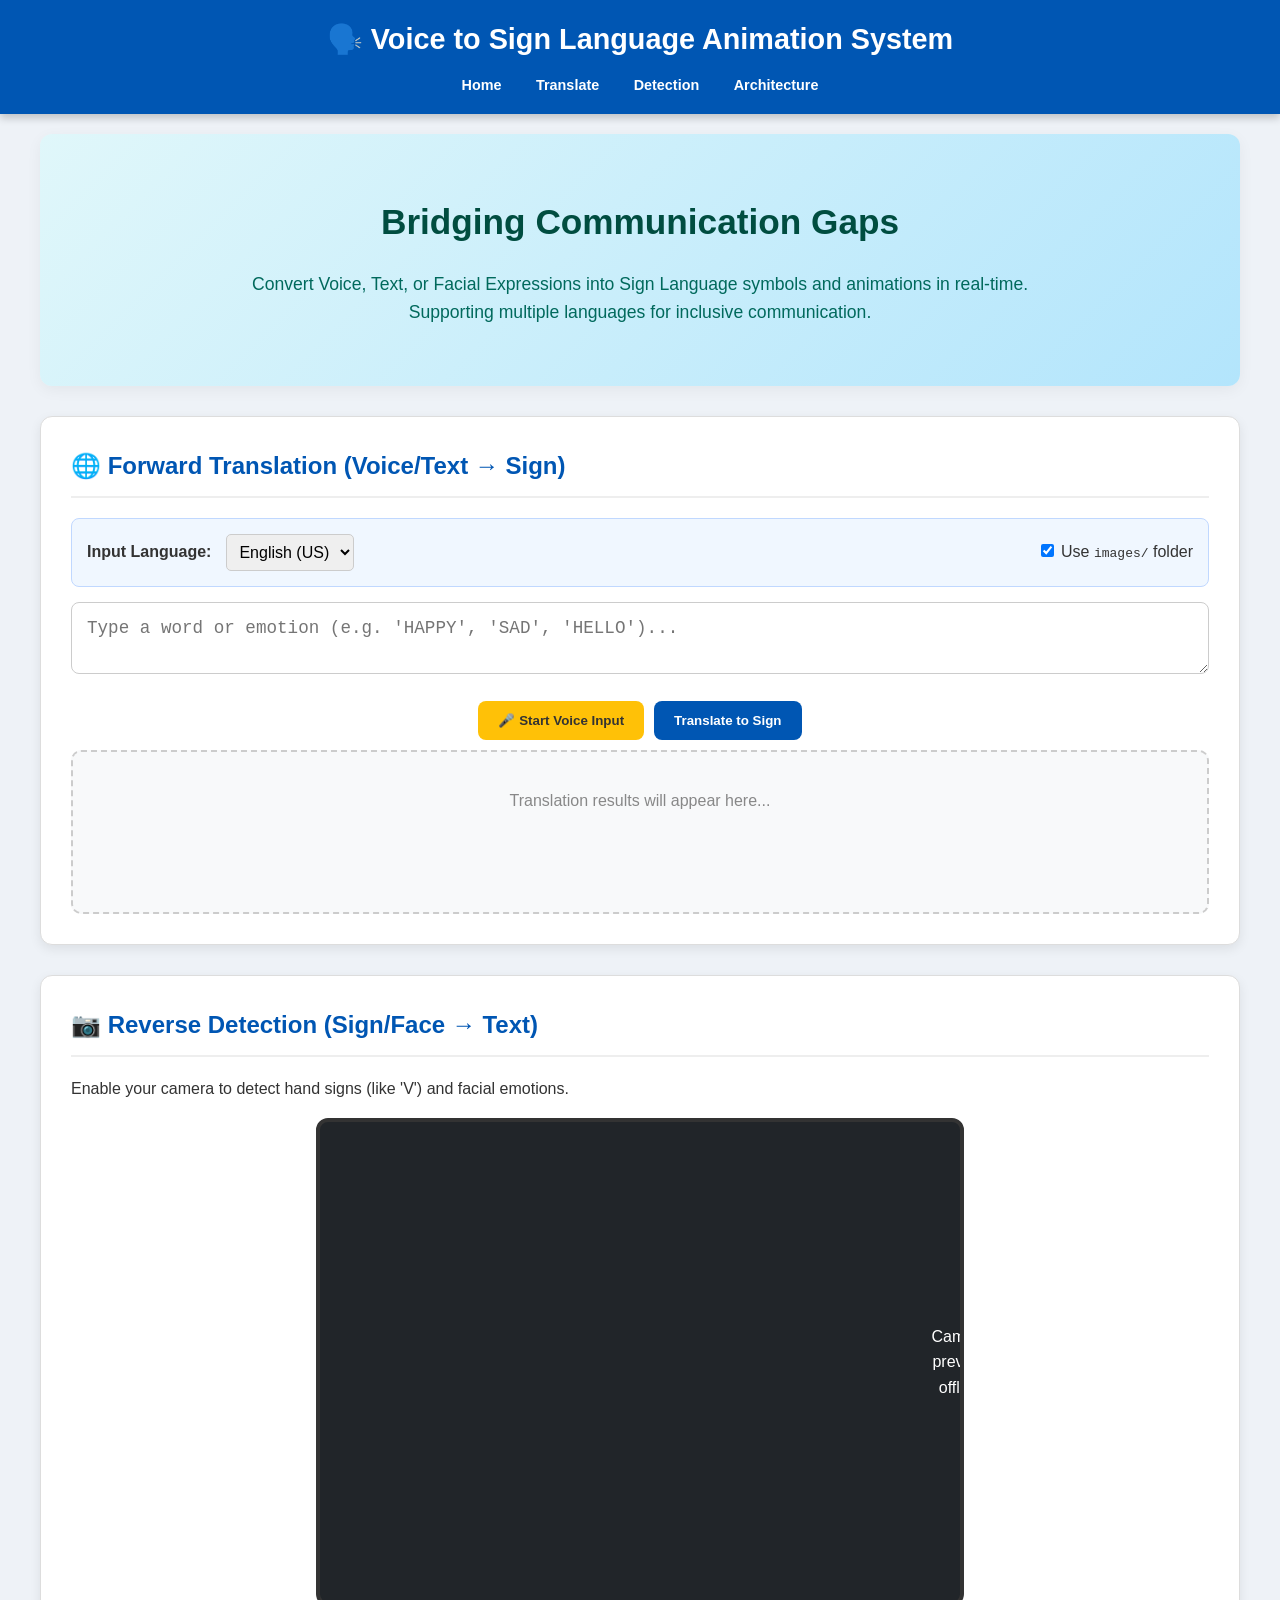
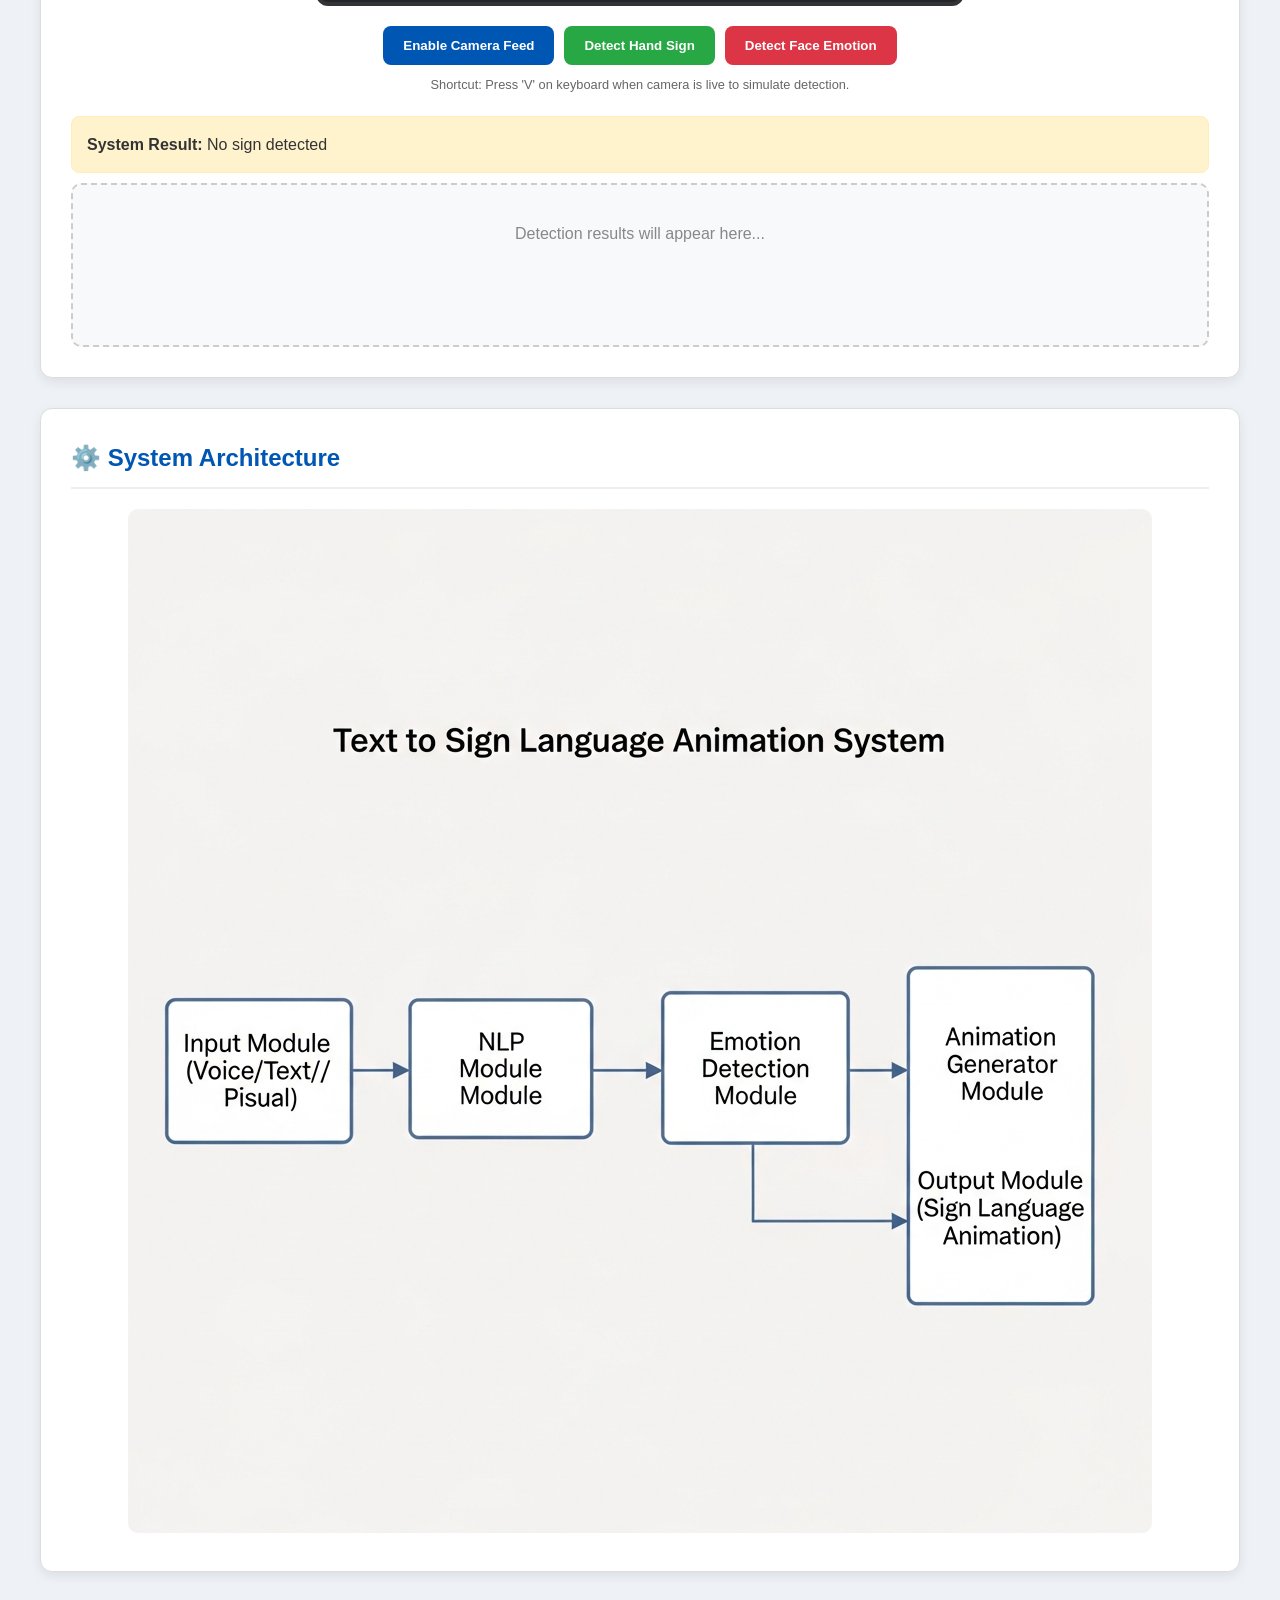
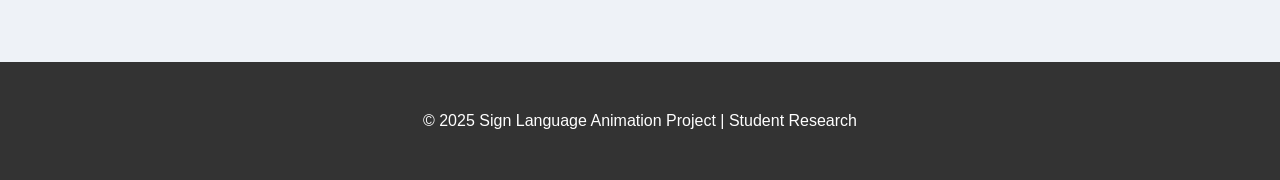
<file: index.html>
<!DOCTYPE html>
<html lang="en">
<head>
    <meta charset="UTF-8">
    <meta name="viewport" content="width=device-width, initial-scale=1.0">
    <title>Voice to Sign Language Animation System</title>
    <style>
        /* --- Design and Interface Styling --- */
        :root {
            --primary-color: #0056b3;
            --secondary-color: #28a745;
            --background-color: #eef2f7;
            --card-background: #ffffff;
            --highlight-color: #ffc107;
            --listening-color: #dc3545;
            --camera-bg: #212529;
            
            /* Emotion Colors */
            --happy-color: #28a745;
            --sad-color: #007bff;
            --angry-color: #dc3545;
            --surprised-color: #fd7e14;
        }
        
        body {
            font-family: 'Inter', sans-serif;
            margin: 0;
            padding: 0;
            background-color: var(--background-color);
            color: #333;
            line-height: 1.6;
            scroll-behavior: smooth;
        }

        header {
            background-color: var(--primary-color);
            color: white;
            padding: 1rem 0;
            text-align: center;
            position: sticky;
            top: 0;
            z-index: 1000;
            box-shadow: 0 4px 8px rgba(0, 0, 0, 0.2);
        }

        header h1 { margin: 0; font-size: 1.8rem; }

        nav { margin-top: 10px; }
        nav a {
            color: white;
            margin: 0 15px;
            text-decoration: none;
            font-weight: 600;
            font-size: 0.9rem;
        }
        nav a:hover { color: var(--highlight-color); }

        main {
            padding: 20px;
            max-width: 1200px;
            margin: 0 auto;
        }

        /* Hero Section */
        #hero {
            text-align: center;
            padding: 60px 20px;
            background: linear-gradient(135deg, #e0f7fa 0%, #b3e5fc 100%);
            border-radius: 12px;
            margin-bottom: 30px;
            box-shadow: 0 4px 15px rgba(0,0,0,0.05);
        }
        #hero h2 { font-size: 2.2rem; color: #004d40; margin-bottom: 10px; border: none; }
        #hero p { font-size: 1.1rem; color: #00695c; max-width: 800px; margin: 0 auto; }

        .container {
            background-color: var(--card-background);
            padding: 30px;
            margin-bottom: 30px;
            border-radius: 12px;
            box-shadow: 0 4px 12px rgba(0, 0, 0, 0.08);
            border: 1px solid #ddd;
        }

        h2 { color: var(--primary-color); border-bottom: 2px solid #eee; padding-bottom: 10px; margin-top: 0; }

        /* Language Select */
        .language-select-group {
            background: #f0f7ff;
            padding: 15px;
            border-radius: 8px;
            margin-bottom: 15px;
            display: flex;
            align-items: center;
            gap: 15px;
            border: 1px solid #c0d8ff;
        }
        select {
            padding: 8px;
            border-radius: 5px;
            border: 1px solid #ccc;
            font-size: 1rem;
        }

        /* Camera Styling */
        .camera-wrapper {
            position: relative;
            width: 100%;
            max-width: 640px;
            margin: 0 auto;
            background: var(--camera-bg);
            border-radius: 12px;
            overflow: hidden;
            aspect-ratio: 4/3;
            display: flex;
            align-items: center;
            justify-content: center;
            border: 4px solid #333;
        }

        #video-feed {
            width: 100%;
            height: 100%;
            object-fit: cover;
            transform: scaleX(-1);
        }

        .recognition-overlay {
            position: absolute;
            bottom: 20px;
            left: 50%;
            transform: translateX(-50%);
            background: rgba(0, 0, 0, 0.8);
            color: white;
            padding: 12px 24px;
            border-radius: 30px;
            font-weight: bold;
            display: none;
            z-index: 10;
            border: 2px solid white;
        }

        .controls {
            display: flex;
            gap: 10px;
            justify-content: center;
            margin-top: 20px;
            flex-wrap: wrap;
        }

        button {
            padding: 12px 20px;
            border-radius: 8px;
            border: none;
            cursor: pointer;
            font-weight: 600;
            transition: all 0.2s;
        }

        .btn-primary { background-color: var(--primary-color); color: white; }
        .btn-secondary { background-color: var(--secondary-color); color: white; }
        .btn-warning { background-color: var(--highlight-color); color: #333; }
        .btn-danger { background-color: var(--listening-color); color: white; }

        /* Output Area */
        .result-box {
            min-height: 120px;
            display: flex;
            flex-direction: column;
            align-items: center;
            gap: 15px;
            padding: 20px;
            background: #f8f9fa;
            border: 2px dashed #ccc;
            border-radius: 10px;
            margin-top: 10px;
            transition: background 0.3s ease;
        }

        .emotion-header {
            display: flex;
            flex-direction: column;
            align-items: center;
            margin-bottom: 10px;
        }

        .alphabet-row {
            display: flex;
            flex-wrap: wrap;
            justify-content: center;
            gap: 10px;
        }

        .sign-img {
            width: 90px;
            height: 90px;
            border: 2px solid var(--primary-color);
            border-radius: 8px;
            background: white;
            animation: popIn 0.3s ease-out;
            object-fit: contain;
        }

        .emotion-symbol { font-size: 3rem; animation: bounce 0.5s infinite alternate; }

        @keyframes popIn { from { transform: scale(0); opacity: 0; } to { transform: scale(1); opacity: 1; } }
        @keyframes bounce { from { transform: translateY(0); } to { transform: translateY(-8px); } }

        footer { text-align: center; padding: 30px; background: #333; color: #fff; margin-top: 40px; }
    </style>
</head>
<body>

<header>
    <h1>🗣️ Voice to Sign Language Animation System</h1>
    <nav>
        <a href="#home">Home</a>
        <a href="#forward">Translate</a>
        <a href="#reverse">Detection</a>
        <a href="#architecture">Architecture</a>
    </nav>
</header>

<main>
    <!-- Hero Headline Section -->
    <section id="home">
        <div id="hero">
            <h2>Bridging Communication Gaps</h2>
            <p>Convert Voice, Text, or Facial Expressions into Sign Language symbols and animations in real-time. Supporting multiple languages for inclusive communication.</p>
        </div>
    </section>

    <!-- Section 1: Voice to Sign (Multi-Language) -->
    <section id="forward" class="container">
        <h2>🌐 Forward Translation (Voice/Text → Sign)</h2>
        
        <div class="language-select-group">
            <label for="language-select" style="font-weight: bold;">Input Language:</label>
            <select id="language-select">
                <option value="en-US">English (US)</option>
                <option value="ta-IN">Tamil (India)</option>
                <option value="hi-IN">Hindi (India)</option>
            </select>
            <label style="margin-left: auto;">
                <input type="checkbox" id="use-local-images" checked> Use <code>images/</code> folder
            </label>
        </div>
        
        <textarea id="text-input" style="width:100%; padding:15px; border-radius:8px; border:1px solid #ccc; font-size: 1.1rem; box-sizing: border-box;" placeholder="Type a word or emotion (e.g. 'HAPPY', 'SAD', 'HELLO')..." rows="2"></textarea>
        
        <div class="controls">
            <button id="voice-input-btn" class="btn-warning">🎤 Start Voice Input</button>
            <button id="translate-btn" class="btn-primary">Translate to Sign</button>
        </div>

        <div id="fingerspell-output" class="result-box">
            <p style="color:#888;">Translation results will appear here...</p>
        </div>
    </section>

    <!-- Section 2: Camera Recognition -->
    <section id="reverse" class="container">
        <h2>📷 Reverse Detection (Sign/Face → Text)</h2>
        <p>Enable your camera to detect hand signs (like 'V') and facial emotions.</p>
        
        <div class="camera-wrapper">
            <video id="video-feed" autoplay playsinline muted></video>
            <div id="recognition-overlay" class="recognition-overlay">Detected: Analyzing...</div>
            <div id="placeholder-text" style="color:white; text-align:center;">Camera preview offline</div>
        </div>

        <div class="controls">
            <button id="start-camera-btn" class="btn-primary">Enable Camera Feed</button>
            <button id="mock-sign-btn" class="btn-secondary" disabled>Detect Hand Sign</button>
            <button id="mock-emotion-btn" class="btn-danger" disabled>Detect Face Emotion</button>
            <button id="clear-detection-btn" class="btn-warning" style="display: none;">Clear/Reset</button>
        </div>
        <p style="text-align:center; font-size:0.8rem; color:#666; margin-top:10px;">Shortcut: Press 'V' on keyboard when camera is live to simulate detection.</p>

        <div id="detection-results" style="margin-top:20px; padding:15px; background:#fff3cd; border-radius:8px; border: 1px solid #ffeeba;">
            <strong>System Result:</strong> <span id="output-text">No sign detected</span>
        </div>

        <div id="reverse-sign-output" class="result-box">
            <p style="color:#888;">Detection results will appear here...</p>
        </div>
    </section>

    <!-- Section 3: Architecture -->
    <section id="architecture" class="container">
        <h2>⚙️ System Architecture</h2>
        <div style="text-align:center;">
            <img id="flowchart-img" src="images/download.jpg" alt="System Flowchart" style="max-width:100%; border-radius:10px;" onerror="this.src='https://placehold.co/800x300/eef2f7/0056b3?text=Architecture+Flowchart+Found';">
        </div>
    </section>
</main>

<footer>
    <p>© 2025 Sign Language Animation Project | Student Research</p>
</footer>

<script>
    document.addEventListener('DOMContentLoaded', () => {
        const textInput = document.getElementById('text-input');
        const voiceBtn = document.getElementById('voice-input-btn');
        const translateBtn = document.getElementById('translate-btn');
        const fingerspellDiv = document.getElementById('fingerspell-output');
        const reverseOutputDiv = document.getElementById('reverse-sign-output');
        const useLocalToggle = document.getElementById('use-local-images');
        const languageSelect = document.getElementById('language-select');
        
        const video = document.getElementById('video-feed');
        const overlay = document.getElementById('recognition-overlay');
        const startCamBtn = document.getElementById('start-camera-btn');
        const mockSignBtn = document.getElementById('mock-sign-btn');
        const mockEmotionBtn = document.getElementById('mock-emotion-btn');
        const clearBtn = document.getElementById('clear-detection-btn');
        const resultDiv = document.getElementById('detection-results');
        const outputText = document.getElementById('output-text');
        const placeholder = document.getElementById('placeholder-text');

        const emotions = {
            "HAPPY": { symbol: "😊", color: "#d4edda", label: "Happy / Joy", emotionColor: "var(--happy-color)" },
            "SAD": { symbol: "😢", color: "#cfe2ff", label: "Sad / Sorrow", emotionColor: "var(--sad-color)" },
            "ANGRY": { symbol: "😠", color: "#f8d7da", label: "Angry / Rage", emotionColor: "var(--angry-color)" },
            "SURPRISED": { symbol: "😲", color: "#fff3cd", label: "Surprised / Shock", emotionColor: "var(--surprised-color)" }
        };

        const getSignUrl = (char) => {
            if (useLocalToggle.checked) return `images/${char.toUpperCase()}.png`;
            return `https://placehold.co/90x90/0056b3/ffffff?text=${char.toUpperCase()}`;
        };

        // Forward Translation Logic
        const displaySignSequence = (text) => {
            fingerspellDiv.innerHTML = '';
            const cleanText = text.toUpperCase().trim();
            if (!cleanText) return;

            const alphabetRow = document.createElement('div');
            alphabetRow.className = 'alphabet-row';

            if (emotions[cleanText]) {
                const data = emotions[cleanText];
                fingerspellDiv.style.background = data.color;
                
                const header = document.createElement('div');
                header.className = 'emotion-header';
                header.innerHTML = `
                    <div class="emotion-symbol">${data.symbol}</div>
                    <div style="font-weight:bold; color:${data.emotionColor}">${data.label}</div>
                    <div style="font-size:0.8rem; margin-top:5px; color:#555;">(Spelling out "${cleanText}")</div>
                `;
                fingerspellDiv.appendChild(header);
                setTimeout(() => { fingerspellDiv.style.background = "#f8f9fa"; }, 4000);
            }

            fingerspellDiv.appendChild(alphabetRow);

            const chars = cleanText.split('');
            chars.forEach((char, index) => {
                if (/[A-Z0-9]/.test(char)) {
                    setTimeout(() => {
                        const img = document.createElement('img');
                        img.src = getSignUrl(char);
                        img.className = 'sign-img';
                        img.onerror = function() { 
                            this.src = `https://placehold.co/90x90/666/fff?text=${char}`; 
                        };
                        alphabetRow.appendChild(img);
                    }, index * 300);
                }
            });
        };

        // Reverse Detection Display Logic
        const displayDetectionSequence = (text, isEmotion = false) => {
            reverseOutputDiv.innerHTML = '';
            const cleanText = text.toUpperCase().trim();
            if (!cleanText) {
                reverseOutputDiv.innerHTML = '<p style="color:#888;">No active detection</p>';
                return;
            }

            const alphabetRow = document.createElement('div');
            alphabetRow.className = 'alphabet-row';

            if (isEmotion && emotions[cleanText]) {
                const data = emotions[cleanText];
                reverseOutputDiv.style.background = data.color;
                
                const header = document.createElement('div');
                header.className = 'emotion-header';
                header.innerHTML = `
                    <div class="emotion-symbol">${data.symbol}</div>
                    <div style="font-weight:bold; color:${data.emotionColor}">${data.label}</div>
                `;
                reverseOutputDiv.appendChild(header);
                setTimeout(() => { reverseOutputDiv.style.background = "#f8f9fa"; }, 4000);
            }

            reverseOutputDiv.appendChild(alphabetRow);

            const chars = cleanText.split('');
            chars.forEach((char, index) => {
                if (/[A-Z0-9]/.test(char)) {
                    setTimeout(() => {
                        const img = document.createElement('img');
                        img.src = getSignUrl(char);
                        img.className = 'sign-img';
                        img.onerror = function() { 
                            this.src = `https://placehold.co/90x90/666/fff?text=${char}`; 
                        };
                        alphabetRow.appendChild(img);
                    }, index * 300);
                }
            });
        };

        translateBtn.onclick = () => displaySignSequence(textInput.value);

        // Multi-Language Speech API
        const SpeechRecognition = window.SpeechRecognition || window.webkitSpeechRecognition;
        if (SpeechRecognition) {
            const recognition = new SpeechRecognition();
            voiceBtn.onclick = () => { 
                recognition.lang = languageSelect.value;
                recognition.start(); 
                voiceBtn.textContent = "Listening (" + languageSelect.value + ")..."; 
            };
            recognition.onresult = (e) => {
                const transcript = e.results[0][0].transcript;
                textInput.value = transcript;
                displaySignSequence(transcript);
            };
            recognition.onend = () => voiceBtn.textContent = "🎤 Start Voice Input";
        }

        // Camera Management
        let stream = null;
        const startCamera = async () => {
            try {
                stream = await navigator.mediaDevices.getUserMedia({ video: true });
                video.srcObject = stream;
                placeholder.style.display = 'none';
                mockSignBtn.disabled = false;
                mockEmotionBtn.disabled = false;
                clearBtn.style.display = 'inline-block';
                startCamBtn.textContent = "Disable Camera";
                outputText.textContent = "No sign detected";
            } catch (err) { alert("Camera Error: Access Denied"); }
        };

        const stopCamera = () => {
            if (stream) {
                stream.getTracks().forEach(track => track.stop());
                video.srcObject = null;
                placeholder.style.display = 'block';
                mockSignBtn.disabled = true;
                mockEmotionBtn.disabled = true;
                clearBtn.style.display = 'none';
                startCamBtn.textContent = "Enable Camera Feed";
                outputText.textContent = "No sign detected";
                reverseOutputDiv.innerHTML = '<p style="color:#888;">Detection results will appear here...</p>';
                stream = null;
            }
        };

        startCamBtn.onclick = () => stream ? stopCamera() : startCamera();

        const showDetectionStatus = (label, result, isEmotion = false) => {
            if (label === null) {
                overlay.style.display = 'none';
                outputText.textContent = "No sign detected";
                return;
            }
            overlay.textContent = `Detected: ${label}`;
            overlay.style.display = 'block';
            overlay.style.backgroundColor = isEmotion ? (emotions[label]?.emotionColor || '#000') : 'rgba(40, 167, 69, 0.9)';
            outputText.innerHTML = `<strong>${result}</strong>`;
            
            // Revert back after 3 seconds of inactivity
            setTimeout(() => { 
                overlay.style.display = 'none'; 
                outputText.textContent = "No sign detected";
                reverseOutputDiv.innerHTML = '<p style="color:#888;">No active detection</p>';
                reverseOutputDiv.style.background = "#f8f9fa";
            }, 3000);
        };

        const triggerSignDetection = (char) => {
            showDetectionStatus(`Sign "${char}"`, `Recognition successful! Matched gesture "${char}".`);
            displayDetectionSequence(char);
        };

        mockSignBtn.onclick = () => {
            const chars = "ABCDEFGHIJKLMNOPQRSTUVWXYZ";
            const randomChar = chars[Math.floor(Math.random() * chars.length)];
            triggerSignDetection(randomChar);
        };

        clearBtn.onclick = () => {
            outputText.textContent = "No sign detected";
            reverseOutputDiv.innerHTML = '<p style="color:#888;">Detection results will appear here...</p>';
            overlay.style.display = 'none';
            reverseOutputDiv.style.background = "#f8f9fa";
        };

        document.addEventListener('keydown', (e) => {
            if (stream && e.key.toLowerCase() === 'v') {
                triggerSignDetection('V');
            }
        });

        mockEmotionBtn.onclick = () => {
            const keys = Object.keys(emotions);
            const key = keys[Math.floor(Math.random() * keys.length)];
            showDetectionStatus(key, `Facial mood detected: ${emotions[key].label}`, true);
            displayDetectionSequence(key, true);
        };
    });
</script>

</body>
</html>
</file>
